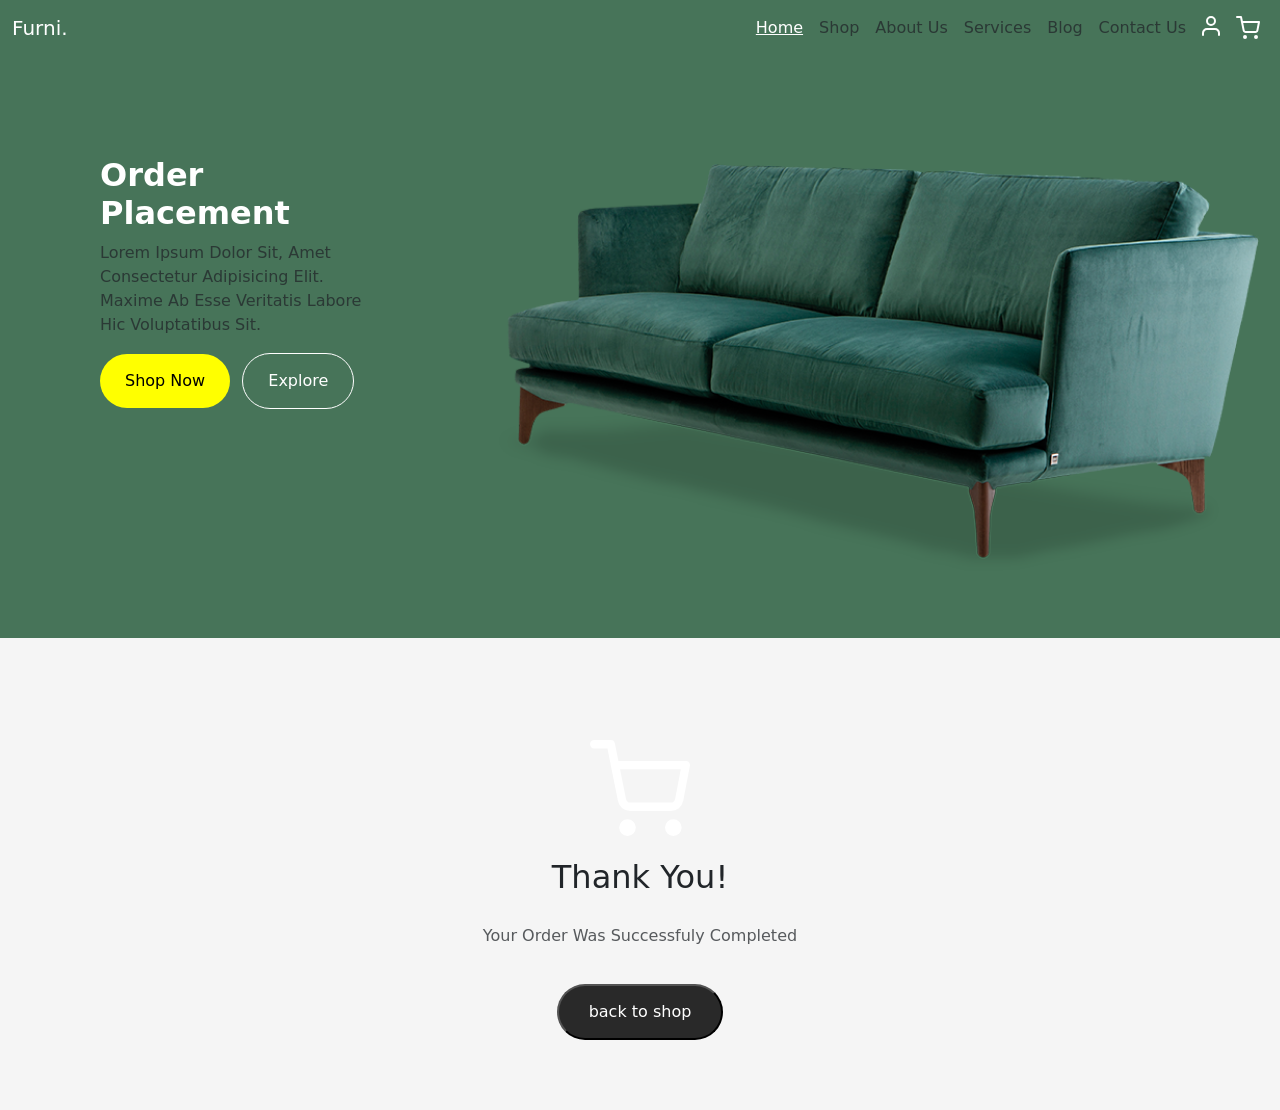
<file: On-Site-5/order.html>
<!DOCTYPE html>
<html lang="en">
<head>
    <meta charset="UTF-8">
    <meta name="viewport" content="width=device-width, initial-scale=1.0">
    <title>order placement</title>
    <link rel="stylesheet" href="css/bootstrap.min.css">
    <link rel="stylesheet" href="css/style.css">
</head>
<body>
    <main>
        <nav class="navbar navbar-expand-lg">
            <div class="container-fluid">
                <a class="navbar-brand text-white" href="#">furni.</a>
                <button class="navbar-toggler" type="button" data-bs-toggle="collapse"
                    data-bs-target="#navbarNavAltMarkup" aria-controls="navbarNavAltMarkup" aria-expanded="false"
                    aria-label="Toggle navigation">
                    <span class="navbar-toggler-icon"></span>
                </button>
                <div class="collapse navbar-collapse" id="navbarNavAltMarkup">
                    <div class="navbar-nav ms-auto">
                        <a class="nav-link active text-white" href="index.html" id="nav">Home</a>
                        <a class="nav-link text-muted" href="shop.html">shop</a>
                        <a class="nav-link text-muted" href="about.html">about us</a>
                        <a class="nav-link text-muted" href="services.html">services</a>
                        <a href="blog.html" class="nav-link text-muted">blog</a>
                        <a href="contact.html" class="nav-link text-muted">contact us</a>
                        <a href="user.html"><img src="images/user.svg" class="nav-link" /></a>
                        <a href="cart.html"><img src="images/cart.svg" class="nav-link" /></a>
                    </div>
                </div>
            </div>
        </nav>
        <section class="hero">
            <div class="content">
                <h2 class="text-white fw-bolder">order placement</h2>
                <p class="text-muted">
                    Lorem ipsum dolor sit, amet consectetur adipisicing elit. <br />
                    maxime ab esse veritatis labore hic voluptatibus sit.
                </p>
                <button class="btn0">shop now</button>
                <button class="btn1">explore</button>
            </div>
            <div class="img">
                <img src="images/couch.png" />
            </div>
        </section>
        <section class="thank">
            <div class="contant">
                <img src="images/cart.svg" alt="">
                <h2>thank you!</h2>
                <p class="text-muted">your order was successfuly completed</p>
                <button>back to shop</button>
            </div>
        </section>
    </main>
</body>
</html>
</file>
<file: On-Site-5/css/style.css>
* {
    padding: 0;
    margin: 0;
    box-sizing: border-box;
    text-transform: capitalize;
}

main {
    background-color: rgba(15, 74, 38, 0.763);
}

/* navbar */
#nav {
    text-decoration: underline;
}

.navbar .collapse .navbar-nav a {
    transition: text-decoration 0.5s;
}

.navbar .collapse .navbar-nav a:hover {
    text-decoration: underline;
}

/* hero section */
.hero {
    display: flex;
    gap: 100px;
}

.hero .content {
    margin-top: 100px;
    margin-left: 100px;
}

.hero .content .btn0 {
    margin-right: 7px;
    background-color: yellow;
    padding: 15px 25px;
    border-radius: 30px;
    border: none;
    transition: background-color 0.5s;
    text-transform: capitalize;
}

.hero .content .btn0:hover {
    background-color: rgb(179, 179, 0);
}

.hero .content .btn1 {
    background: transparent;
    color: white;
    padding: 15px 25px;
    border: 1px solid white;
    border-radius: 30px;
    transition: background-color 0.5s, color 0.5s;
    text-transform: capitalize;
}

.hero .content .btn1:hover {
    background-color: yellow;
    color: black;
}

/* product section */
.product {
    padding-top: 80px;
    padding-bottom: 80px;
    display: flex;
    background-color: whitesmoke;
}

.product .content {
    margin-top: 100px;
    margin-left: 100px;
}

.product .imgs {
    display: flex;
}

.product .imgs .img img {
    width: 350px;
    height: 350px;
}

.product .content button {
    padding-top: 14px;
    padding-bottom: 14px;
    padding-left: 27px;
    padding-right: 27px;
    background-color: black;
    color: white;
    border: none;
    border-radius: 30px;
    transition: background-color 0.5s;
}

.product .content button:hover {
    background-color: rgb(53, 53, 53);
}

.product .imgs .img {
    display: flex;
    flex-direction: column;
    justify-content: center;
    align-items: center;
}

/* why choose us section */
.us {
    background-color: white;
    display: flex;
    align-items: center;
    justify-content: space-between;
    padding: 60px;
    gap: 40px;
}

.features {
    display: grid;
    grid-template-columns: repeat(2, 1fr);
    gap: 30px;
    flex: 1;
}

.box {
    background: #f5f5f5;
    padding: 25px;
    border-radius: 10px;
}

.box h3 {
    margin-bottom: 10px;
    font-size: 18px;
}

.box p {
    font-size: 14px;
    color: #666;
    line-height: 1.6;
}

.image {
    flex: 1;
}

.image img {
    width: 100%;
    border-radius: 10px;
}

.us .img img {
    width: 500px;
    height: 500px;
    border-radius: 20px;
}

.blog {
    background-color: white;
}

/* footer section */
/* ===== Subscribe Section ===== */

.footer-top {
    background: #f7f9fa;
    padding: 60px 8%;
}

.subscribe-content {
    display: flex;
    justify-content: space-between;
    align-items: center;
    flex-wrap: wrap;
}

/* form */


.simple-form {
    display: flex;
    gap: 12px;
    align-items: center;
    flex-wrap: wrap;
}

.input-group {
    position: relative;
    width: 200px;
}

/* Input */
.input-group input {
    width: 100%;
    padding: 12px 10px;
    border: 2px solid #ccc;
    border-radius: 6px;
    outline: none;
    transition: 0.25s ease;
    font-size: 14px;
    background: #fff;
}

/* لما تعمل فوكس */
.input-group input:focus {
    border-color: #7ec3ff;
    /* أزرق فاتح */
}

/* اللابل */
.input-group label {
    position: absolute;
    left: 10px;
    top: 12px;
    font-size: 14px;
    color: #777;
    transition: 0.25s ease;
    background: #fff;
    padding: 0 4px;
    pointer-events: none;
}

/* 👇 أول ما تعمل فوكس */
.input-group input:focus+label {
    top: -8px;
    font-size: 12px;
    color: #7ec3ff;
}

/* ===== Button بسيط ===== */

.simple-btn {
    padding: 11px 20px;
    background-color: #0792DF;
    color: white;
    border: none;
    border-radius: 6px;
    cursor: pointer;
    font-size: 14px;
    transition: 0.2s;
}

.simple-btn:hover {
    background-color: #5bb1ff;
}


/* الصورة */

.subscribe-image img {
    max-width: 300px;
}

/* ===== Footer ===== */

.main-footer {
    background: #ffffff;
    padding: 50px 8%;
    border-top: 1px solid #ddd;
}

.footer-container {
    display: flex;
    justify-content: space-between;
    flex-wrap: wrap;
    gap: 40px;
}

.footer-about {
    max-width: 300px;
}

.footer-links ul {
    list-style: none;
}

.footer-links ul li {
    margin-bottom: 10px;
    cursor: pointer;
}

/* chapter 2 */
.team {
    padding-top: 50px;
    padding-bottom: 80px;
    background-color: whitesmoke;
}

.team h2 {
    text-align: center;
    margin-bottom: 50px;
}

.team .cards {
    display: flex;
    gap: 15px;
}

.team .cards div {
    text-align: center;
}

.team .cards div img {
    width: 250px;
    height: 250px;
    border-radius: 20px;
}

.team .cards div h2 {
    text-decoration: underline;
    cursor: default;
}

.team .cards div h2:hover {
    text-decoration: none;
}

.team .cards div a:hover {
    text-decoration: none;
}

/* services section */
.services {
    background-color: white;
}

.services .cards {
    display: grid;
    grid-template-columns: repeat(4, 1fr);
    grid-template-rows: repeat(2, 1fr);
}

.services .cards div {
    margin: 30px;
}

/* shop section */
.shop {
    background-color: whitesmoke;
    padding-top: 75px;
    padding-bottom: 75px;
}

.shop .grid {
    display: grid;
    grid-template-columns: repeat(4, 1fr);
    grid-template-rows: repeat(2, 1fr);
}

.shop .grid div img {
    width: 250px;
    height: 250px;
}

.shop .grid div {
    display: flex;
    flex-direction: column;
    justify-content: center;
    align-items: center;
}

/* contact section */
.contact-section {
    padding: 80px 0;
    background-color: whitesmoke;
}

.container {
    width: 85%;
    max-width: 1100px;
    margin: auto;
}

/* ================= CONTACT INFO ================= */

.contact-info {
    display: flex;
    justify-content: space-between;
    margin-bottom: 60px;
    gap: 30px;
}

.info-box {
    display: flex;
    align-items: flex-start;
    gap: 15px;
}

.info-box h4 {
    font-size: 16px;
    margin-bottom: 5px;
    font-weight: 600;
}

.info-box p {
    font-size: 14px;
    color: #6c757d;
}

.icon {
    width: 45px;
    height: 45px;
    background-color: #1c5b4f;
    color: white;
    display: flex;
    align-items: center;
    justify-content: center;
    border-radius: 8px;
    font-size: 16px;
}

/* ================= FORM ================= */

.contact-form {
    background: #ffffff;
    padding: 40px;
    border-radius: 12px;
    box-shadow: 0 10px 30px rgba(0, 0, 0, 0.05);
}

.form-row {
    display: flex;
    gap: 20px;
}

.form-group {
    margin-bottom: 20px;
    flex: 1;
}

.contact-form input,
.contact-form textarea {
    width: 100%;
    padding: 14px 16px;
    border: 1px solid #e0e0e0;
    border-radius: 8px;
    font-size: 14px;
    transition: all 0.3s ease;
    background-color: #fafafa;
}

.contact-form input:focus,
.contact-form textarea:focus {
    border-color: #1c5b4f;
    background-color: #fff;
    box-shadow: 0 0 0 3px rgba(28, 91, 79, 0.1);
    outline: none;
}

.btn-submit {
    background-color: #1c1c1c;
    color: white;
    padding: 14px 35px;
    border: none;
    border-radius: 30px;
    font-size: 14px;
    cursor: pointer;
    transition: 0.3s ease;
}

.btn-submit:hover {
    background-color: #1c5b4f;
}

/* cart */
.cart {
    padding: 60px 0;
    background: #f9f9f9;
}

.container {
    width: 85%;
    margin: auto;
}

.cart-table {
    width: 100%;
    border-collapse: collapse;
    background: #fff;
}

.cart-table thead {
    border-bottom: 1px solid #ddd;
}

.cart-table th {
    padding: 20px;
    text-align: center;
    font-weight: 600;
    font-size: 14px;
    color: #555;
}

.cart-table td {
    text-align: center;
    padding: 25px 20px;
    vertical-align: middle;
}

.cart-table tbody tr {
    border-bottom: 1px solid #eee;
}

.cart-table img {
    width: 80px;
    height: auto;
}

/* Quantity Style */
.quantity {
    display: flex;
    align-items: center;
    justify-content: center;
    gap: 8px;
}

.quantity button {
    width: 28px;
    height: 28px;
    border: 1px solid #ddd;
    background: #fff;
    cursor: pointer;
    transition: 0.3s;
}

.quantity button:hover {
    background: #f0f0f0;
}

.quantity input {
    width: 40px;
    height: 28px;
    text-align: center;
    border: 1px solid #ddd;
    outline: none;
}

/* Remove Button */
.remove {
    background: none;
    border: none;
    font-size: 18px;
    cursor: pointer;
    transition: 0.3s;
}

.remove:hover {
    color: red;
}

/* ============================= */
/* Cart Bottom Section */
/* ============================= */

.cart-bottom {
    padding: 60px 0;
    background: #f5f5f5;
}

.cart-flex {
    display: flex;
    justify-content: space-between;
    gap: 40px;
}

/* Left Side */
.cart-left {
    flex: 1.5;
}

.cart-buttons {
    display: flex;
    gap: 20px;
    margin-bottom: 40px;
}

.dark-btn {
    background: #2e2e2e;
    color: #fff;
    border: none;
    padding: 12px 28px;
    border-radius: 30px;
    cursor: pointer;
    transition: 0.3s;
}

.dark-btn:hover {
    background: #444;
}

.coupon h3 {
    margin-bottom: 10px;
    font-weight: 600;
}

.coupon p {
    font-size: 14px;
    color: #777;
    margin-bottom: 15px;
}

.coupon-box {
    display: flex;
    gap: 20px;
}

.coupon-box input {
    flex: 1;
    padding: 12px 15px;
    border: 1px solid #ddd;
    border-radius: 6px;
    outline: none;
}

.coupon-box input:focus {
    border-color: #999;
}

/* Right Side */
.cart-right {
    flex: 1;
    background: #fff;
    padding: 30px;
}

.cart-right h2 {
    margin-bottom: 25px;
    font-size: 20px;
    font-weight: 600;
}

.totals {
    margin-bottom: 30px;
}

.totals .row {
    display: flex;
    justify-content: space-between;
    margin-bottom: 15px;
    font-weight: 500;
}

.checkout-btn {
    width: 100%;
    background: #2e2e2e;
    color: #fff;
    border: none;
    padding: 15px;
    border-radius: 30px;
    cursor: pointer;
    transition: 0.3s;
    font-size: 15px;
}

.checkout-btn:hover {
    background: #444;
}

/* Responsive */
@media (max-width: 992px) {
    .cart-flex {
        flex-direction: column;
    }
}

.checkout {
    background: #f5f5f5;
    padding: 60px 0;
}

.container {
    width: 85%;
    margin: auto;
}

.checkout-wrapper {
    display: flex;
    gap: 40px;
}

/* LEFT SIDE */
.billing {
    flex: 1.5;
    background: #fff;
    border: 1px solid #e5e5e5;
    padding: 30px;
}

.billing h2 {
    margin-bottom: 25px;
    font-size: 20px;
}

.billing label {
    display: block;
    margin-bottom: 6px;
    font-size: 14px;
}

.billing input,
.billing select,
.billing textarea {
    width: 100%;
    padding: 10px;
    margin-bottom: 15px;
    border: 1px solid #ddd;
    font-size: 14px;
    outline: none;
}

.billing textarea {
    height: 100px;
    resize: none;
}

.row-2 {
    display: flex;
    gap: 20px;
}

/* RIGHT SIDE */
.order-area {
    flex: 1;
    display: flex;
    flex-direction: column;
    gap: 25px;
}

/* COUPON */
.coupon {
    background: #fff;
    border: 1px solid #e5e5e5;
    padding: 25px;
}

.coupon h3 {
    margin-bottom: 10px;
    font-size: 18px;
}

.coupon p {
    font-size: 13px;
    color: #777;
    margin-bottom: 15px;
}

.coupon-row {
    display: flex;
    gap: 12px;
}

.coupon-row input {
    flex: 1;
    height: 40px;
    padding: 0 10px;
    border: 1px solid #ddd;
}

.coupon-row button {
    background: #2e2e2e;
    color: #fff;
    border: none;
    padding: 8px 20px;
    border-radius: 20px;
    cursor: pointer;
}

/* ORDER BOX */
.order-box {
    background: #fff;
    border: 1px solid #e5e5e5;
    padding: 25px;
}

.order-box h3 {
    margin-bottom: 20px;
    font-size: 18px;
}

.order-line {
    display: flex;
    justify-content: space-between;
    padding: 10px 0;
    border-bottom: 1px solid #eee;
    font-size: 14px;
}

.order-line.header {
    font-weight: bold;
}

.order-line.total {
    font-weight: bold;
}

.payments {
    margin-top: 15px;
}

.payments label {
    display: block;
    padding: 8px 0;
    font-size: 14px;
}

.place-btn {
    width: 100%;
    margin-top: 20px;
    background: #2e2e2e;
    color: #fff;
    border: none;
    padding: 12px;
    border-radius: 25px;
    cursor: pointer;
}
/* RESPONSIVE */    
@media (max-width: 992px) {
    .checkout-wrapper {
        flex-direction: column;
    }

    .row-2 {
        flex-direction: column;
    }
}
/* order placment section */
.thank {
    background-color: whitesmoke;
    padding-top: 100px;
    padding-bottom: 70px;
}
.thank .contant{
    display: flex;
    flex-direction: column;
    justify-content: center;
    align-items: center;
    gap: 20px;
}
.thank .contant img{
    width: 100px;
    height: 100px;
}
.thank .contant button{
    background-color: rgb(41, 41, 41);
    color: white;
    padding: 14px 30px;
    border-radius: 30px;
    transition: background-color 0.5s;
}
.thank .contant button:hover{
    background-color: rgb(71, 71, 71);
}

@media (max-width: 992px) {

    /* hero */
    .hero {
        flex-direction: column;
        text-align: center;
        gap: 40px;
    }

    .hero .content {
        margin: 60px 20px;
    }

    /* product */
    .product {
        flex-direction: column;
        text-align: center;
    }

    .product .content {
        margin: 40px 20px;
    }

    .product .imgs {
        flex-wrap: wrap;
        justify-content: center;
        gap: 20px;
    }

    /* why us */
    .us {
        flex-direction: column;
        text-align: center;
    }

    .features {
        grid-template-columns: 1fr;
    }

    .us .img img {
        width: 100%;
        height: auto;
    }

    /* services */
    .services .cards {
        grid-template-columns: repeat(2, 1fr);
    }

    /* shop */
    .shop .grid {
        grid-template-columns: repeat(2, 1fr);
    }

    /* team */
    .team .cards {
        flex-wrap: wrap;
        justify-content: center;
    }

    /* contact */
    .contact-info {
        flex-direction: column;
    }

    .form-row {
        flex-direction: column;
    }
}


@media (max-width: 768px) {

    .container {
        width: 95%;
    }

    /* hero buttons */
    .hero .content .btn0,
    .hero .content .btn1 {
        display: block;
        margin: 10px auto;
    }

    /* services */
    .services .cards {
        grid-template-columns: 1fr;
    }

    /* shop */
    .shop .grid {
        grid-template-columns: 1fr;
    }

    /* cart table */
    .cart-table th,
    .cart-table td {
        padding: 12px;
        font-size: 13px;
    }

    .cart-table img {
        width: 60px;
    }

    /* cart bottom */
    .cart-flex {
        flex-direction: column;
    }

    /* checkout */
    .checkout-wrapper {
        flex-direction: column;
    }

    .row-2 {
        flex-direction: column;
    }

    .coupon-row {
        flex-direction: column;
    }

    .coupon-row button {
        width: 100%;
    }
}

@media (max-width: 576px) {

    h1, h2 {
        font-size: 20px;
    }

    .product .imgs .img img {
        width: 100%;
        height: auto;
    }

    .team .cards div img {
        width: 100%;
        height: auto;
    }

    .shop .grid div img {
        width: 100%;
        height: auto;
    }

    .subscribe-content {
        flex-direction: column;
        text-align: center;
        gap: 30px;
    }

    .simple-form {
        flex-direction: column;
        width: 100%;
    }

    .input-group {
        width: 100%;
    }

    .simple-btn {
        width: 100%;
    }

    .place-btn,
    .checkout-btn {
        width: 100%;
    }
}
.product .imgs .img,
.shop .grid div,
.services .cards div {
    transition: transform 0.4s ease, box-shadow 0.4s ease;
}

.product .imgs .img:hover,
.shop .grid div:hover,
.services .cards div:hover {
    transform: translateY(-12px) scale(1.03);
    box-shadow: 0 12px 25px rgba(0,0,0,0.2);
}
.blog img{
    transition: transform 0.4s ease, box-shadow 0.4s ease;
}
.blog img:hover{
    transform: scale(1.08);
    box-shadow: 0 10px 25px rgba(0,0,0,0.2);
}
.team .cards div{
    transition: transform 0.4s ease, box-shadow 0.4s ease;
}

.team .cards div:hover{
    transform: scale(1.05);
    box-shadow: 0 10px 25px rgba(0,0,0,0.25);
}
</file>
